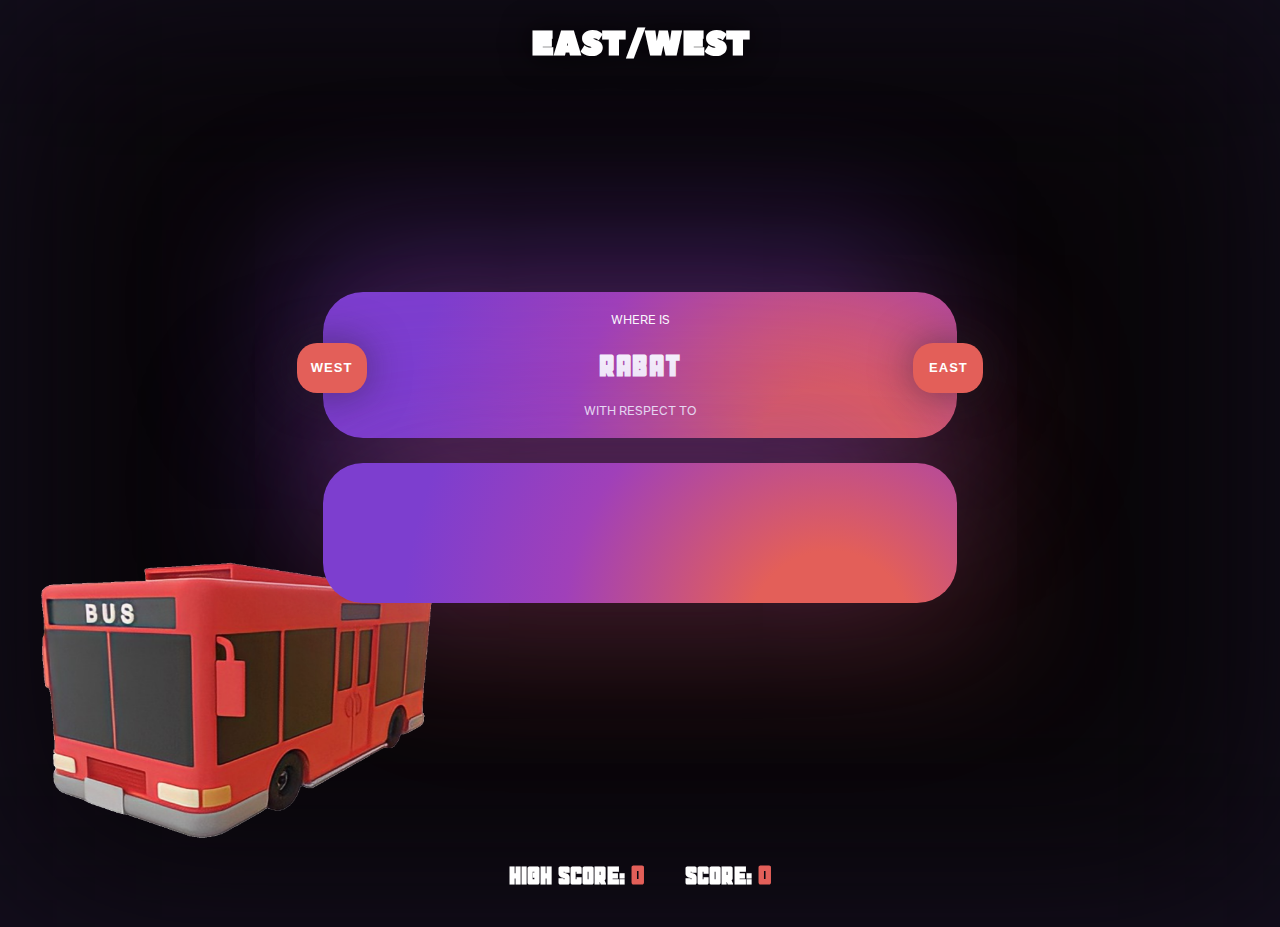
<file: Cities.html>
<!DOCTYPE html>
<html lang="en">
<head>
    <meta charset="UTF-8">
    <meta http-equiv="X-UA-Compatible" content="IE=edge">
    <meta name="viewport" content="width=device-width, initial-scale=1.0">
    <title>Cities</title>
    <link rel="stylesheet" href="style.css">
</head>
<body>
    <div class="top-container">
        <h1 class="title" id="nav-title" onclick="openindex()">East/West</h1>
    </div>
    <div class="g-main-container">
        <div class="mid-container" id="city-container">
            <div class="cb2-outer">
                <div class="west" id="west-container" onclick="clickwest()">
                    <h2 class="west-text">West</h2>
                </div>
                <div class="city-box" id="cb2">
                    <p class="rule-text-1">Where is</p>
                    <h2 class="city-name" id="cn2"></h2>
                    <p class="rule-text-2">with respect to</p>
                </div>
                <div class="east" id="east-container" onclick="clickeast()">
                    <h2 class="east-text">East</h2>
                </div>
            </div>
            <div class="city-box" id="cb1">
                <h2 class="city-name" id="cn1"></h2>
            </div>
        </div>
        <div class="game-over-container">
            <h2 class="game-over-text">Your Score: 0</h2>
            <p class="correct-text">This is the right answer</p>
            <div class="game-over-button-container">
                <button class="play-again" onclick="play()">Play Again</button>
                <div class="bottom-game-button-container">
                    <button class="home" onclick="openindex()">Home</button>
                    <button class="share" onclick="tweet()">Tweet</button>
                </div>
            </div>
        </div>
    </div>
    <div class="score-container">
        <div class="highscore">
            <h2 id="highscore-text">High Score: <span class="highscore-number">0</span></h2>
        </div>
        <div class="score">
            <h2 id="score-text">Score: <span class="score-number">0</span></h2>
        </div>
    </div>
    <div class="main-graphic-container" id="bus-container">
        <img src="images/bus.png" alt="bus" class="bus">
    </div>
    <div class="hearts-container">
        <div class="good-heart">
            <img src="images/dating-place.png" alt="heart" class="good-heart-img">
        </div>
        <div class="bad-heart">
            <img src="images/broken-heart.png" alt="heart break" class="bad-heart-img">
        </div>
    </div>
    <div class="hands-container">
        <div class="good-score-hands">
            <img src="images/victory.png" alt="peace hand" class="hand-1">
            <img src="images/hiphop.png" alt="hip hop hand" class="hand-2">
        </div>
        <div class="bad-score-hands">
            <img src="images/argh.png" alt="argh hand" class="hand-1">
            <img src="images/argh2.png" alt="argh hand" class="hand-2">
        </div>
    </div>

<!-- ******************************************************************* -->

<script>
    var city1 = document.getElementById("cn1");
    var city2 = document.getElementById("cn2");
    var scoretext = document.querySelector(".score-number");
    var highscoretext = document.querySelector(".highscore-number");
    var game_over_text = document.querySelector(".game-over-text");
    var correct_text = document.querySelector(".correct-text");
    var cl1, cl2, initial=1, temp, score=0, highscore=0;

    async function getLocation() {
        scoretext.innerText = 0;
        const response = await fetch("capitals.json");
        const cityData = await response.json();
        let index = Math.floor(Math.random()*cityData.length);
        if(initial == 1){
            city1.innerHTML=cityData[index].capital;
            initial=0;
            cl1=cityData[index].latlng[1];
            
            console.log("name1: " + cityData[index].capital);
            console.log("lat1: " + cityData[index].latlng[1]);
        }
        else{
            city2.innerHTML=cityData[index].capital;
            cl2=cityData[index].latlng[1];
           
            var rule = document.querySelector(".rule-text-2");
            rule.innerHTML = "with respect to";

            console.log("name2: " + cityData[index].capital);
            console.log("lat2: " + cityData[index].latlng[1]);
        }
    }
    window.addEventListener("DOMContentLoaded", ()=>{
        getLocation();
        getLocation();
    })

    function clickwest(){
        if(cl2 < cl1 || cl2 == cl1){
            city1.innerHTML=city2.innerHTML;
            cl1=cl2;
            getLocation();
            score++;
            scoretext.innerText = score;
        }
        else{
            document.body.classList.add("gameover");
            highscore = Math.max(highscore, score);
            
            if(score < highscore){
                document.body.classList.remove("good-score");
                document.body.classList.add("bad-score");
            }
            else{
                document.body.classList.remove("bad-score");
                document.body.classList.add("good-score");
            }
            game_over_text.innerHTML = "Your Score: " + score;
            correct_text.innerHTML = city2.innerHTML + " lies to the East of " + city1.innerHTML + "!";
            
            temp=score; score=0;
            scoretext.innerText = score;
            highscoretext.innerText = highscore;
        }
    }
    function clickeast(){
        if(cl2 > cl1 || cl2 == cl1){
            city1.innerHTML=city2.innerHTML;
            cl1=cl2;
            getLocation();
            score++;
            scoretext.innerText = score;
        }
        else{
            document.body.classList.add("gameover");
            highscore = Math.max(highscore, score);
            
            if(score < highscore){
                document.body.classList.remove("good-score");
                document.body.classList.add("bad-score");
            }
            else{
                document.body.classList.remove("bad-score");
                document.body.classList.add("good-score");
            }
            game_over_text.innerHTML = "Your Score: " + score;
            correct_text.innerHTML = city2.innerHTML + " lies to the West of " + city1.innerHTML + "!";
            
            temp=score; score=0;
            scoretext.innerText = score;
            highscoretext.innerText = highscore;
        }
    }
    
    function play(){
        document.body.classList.remove("gameover");
        document.body.classList.remove("good-score");
        document.body.classList.remove("bad-score");
        initial = 1;
        getLocation();
        getLocation(); 
    }
    function openindex(){
        window.open("index.html", "_self");
    }
    function tweet(){
        window.open("https://twitter.com/intent/tweet?hashtags=EastOrWest&text=" + "I scored " + temp + " in East Or West. Play to check your Geo skills 🌎🧐");
    }
</script>
</body>
</html>
</file>
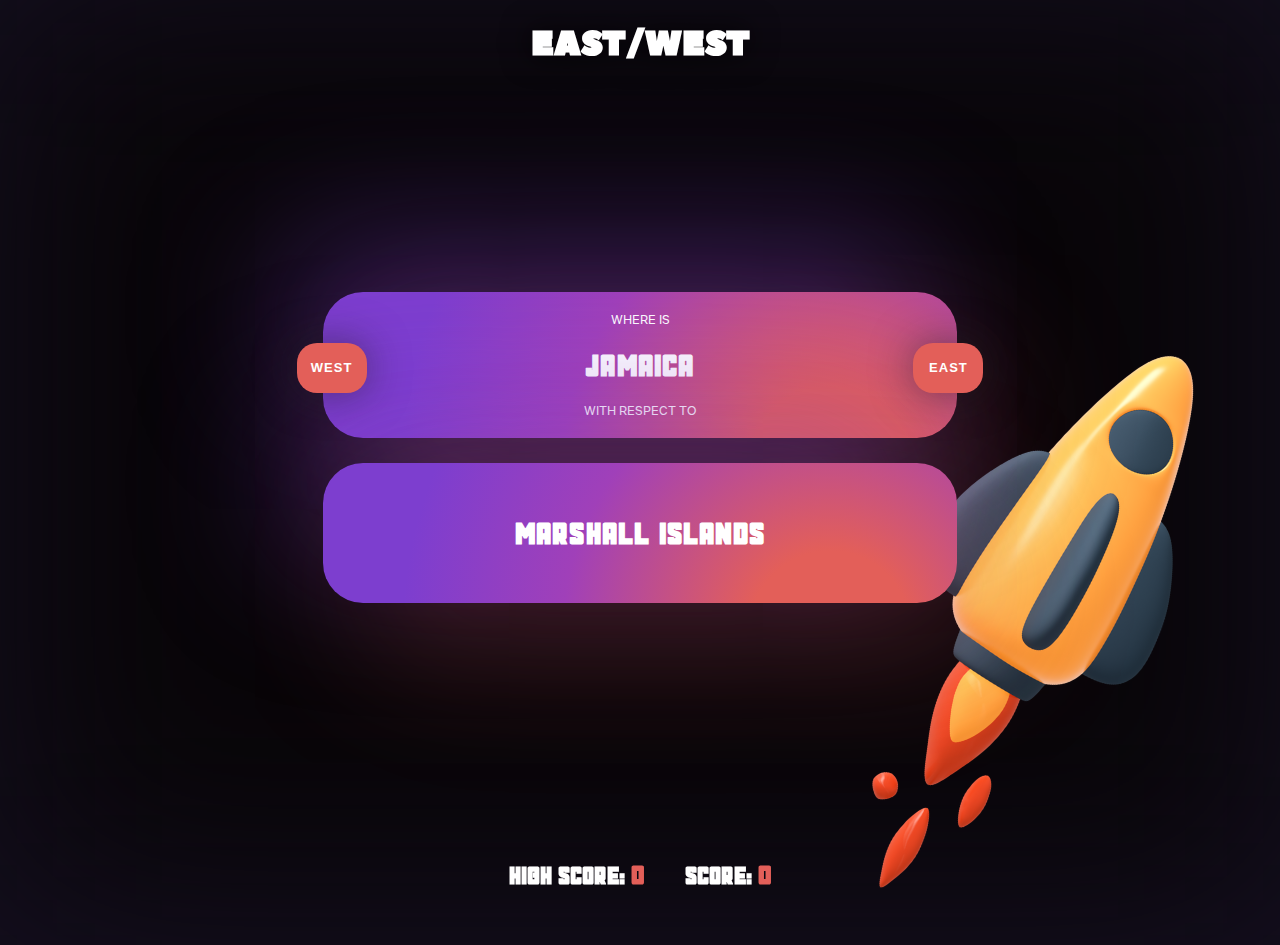
<file: Countries.html>
<!DOCTYPE html>
<html lang="en">
<head>
    <meta charset="UTF-8">
    <meta http-equiv="X-UA-Compatible" content="IE=edge">
    <meta name="viewport" content="width=device-width, initial-scale=1.0">
    <title>Countries</title>
    <link rel="stylesheet" href="style.css">
</head>
<body>
    <div class="top-container">
            <h1 class="title" id="nav-title" onclick="openindex()">East/West</h1>
    </div>
    <div class="g-main-container">
        <div class="mid-container" id="city-container">
            <div class="cb2-outer">
                <div class="west" id="west-container" onclick="clickwest()">
                    <h2 class="west-text">West</h2>
                </div>
                <div class="city-box" id="cb2">
                    <p class="rule-text-1">Where is</p>
                    <h2 class="city-name" id="cn2"></h2>
                    <p class="rule-text-2">with respect to</p>
                </div>
                <div class="east" id="east-container" onclick="clickeast()">
                    <h2 class="east-text">East</h2>
                </div>
            </div>
            <div class="city-box" id="cb1">
                <h2 class="city-name" id="cn1"></h2>
            </div>
        </div>
        <div class="game-over-container">
            <div class="go-upper-container">
                <h2 class="game-over-text">Your Score: 0</h2>
                <p class="correct-text">This is the right answer</p>
            </div>
            <div class="game-over-button-container">
                <div class="play-again" onclick="play()">
                    <button class="play-again-button">Play Again</button>
                </div>
                <div class="bottom-game-button-container">
                    <div class="home" onclick="openindex()">
                        <button class="home-button">Home</button>
                    </div>
                    <div class="share" onclick="tweet()">
                        <button class="share-button">Tweet</button>
                    </div>
                </div>
            </div>
        </div>
    </div>
    <div class="score-container">
        <div class="highscore">
            <h2 id="highscore-text">High Score: <span class="highscore-number">0</span></h2>
        </div>
        <div class="score">
            <h2 id="score-text">Score: <span class="score-number">0</span></h2>
        </div>
    </div>
    <div class="main-graphic-container" id="rocket-container">
        <img src="images/rocket.png" alt="rocket" class="rocket">
    </div>
    <div class="hearts-container">
        <div class="good-heart">
            <img src="images/dating-place.png" alt="heart" class="good-heart-img">
        </div>
        <div class="bad-heart">
            <img src="images/broken-heart.png" alt="heart break" class="bad-heart-img">
        </div>
    </div>
    <div class="hands-container">
        <div class="good-score-hands">
            <img src="images/victory.png" alt="peace hand" class="hand-1">
            <img src="images/hiphop.png" alt="hip hop hand" class="hand-2">
        </div>
        <div class="bad-score-hands">
            <img src="images/argh.png" alt="argh hand" class="hand-1">
            <img src="images/argh2.png" alt="argh hand" class="hand-2">
        </div>
    </div>

<!-- ******************************************************************* -->

<script>
    var city1 = document.getElementById("cn1");
    var city2 = document.getElementById("cn2");
    var scoretext = document.querySelector(".score-number");
    var highscoretext = document.querySelector(".highscore-number");
    var game_over_text = document.querySelector(".game-over-text");
    var correct_text = document.querySelector(".correct-text");
    var cl1=0, cl2=0, initial=1, temp, score=0, highscore=0;

    async function getLocation() {
        scoretext.innerText = 0;
        const response = await fetch("countries.json");
        const cityData = await response.json();
        let index = Math.floor(Math.random()*cityData.length);
        if(initial == 1){
            initial=0;
            city1.innerHTML=cityData[index].name;
            cl1 = Math.floor(cityData[index].latlng[1]);
            
            console.log("name1: " + cityData[index].name);
            console.log("lat1: " + cl1);
        }
        else{
            city2.innerHTML=cityData[index].name;
            cl2 = Math.floor(cityData[index].latlng[1]);
            
            var rule = document.querySelector(".rule-text-2");
            rule.innerHTML = "with respect to";

            console.log("name2: " + cityData[index].name);
            console.log("lat2: " + cl2); 
            if(cl2 <= cl1){
                console.log("west");
            }
            else{
                console.log("east");
            }
        }
    }
    window.addEventListener("DOMContentLoaded", ()=>{
        getLocation();
        getLocation();
    })

    var temp;

    function clickwest(){
        if(cl2 < cl1 || cl2 == cl1){
            city1.innerHTML=city2.innerHTML;
            cl1=cl2;
            getLocation();
            score++;
            scoretext.innerText = score;
        }
        else{
            document.body.classList.add("gameover");
            highscore = Math.max(highscore, score);
            
            if(score < highscore || score == 0){
                document.body.classList.remove("good-score");
                document.body.classList.add("bad-score");
            }
            else{
                document.body.classList.remove("bad-score");
                document.body.classList.add("good-score");
            }
            game_over_text.innerHTML = "Your Score: " + score;
            correct_text.innerHTML = city2.innerHTML + " lies to the East of " + city1.innerHTML + "!";
            
            temp=score; score=0;
            scoretext.innerText = "Score: " + score;
            highscoretext.innerText = highscore;
        }
    }
    function clickeast(){
        if(cl2 > cl1 || cl2 == cl1){
            city1.innerHTML=city2.innerHTML;
            cl1=cl2;
            getLocation();
            score++;
            scoretext.innerText = score;
        }
        else{
            document.body.classList.add("gameover");
            highscore = Math.max(highscore, score);

            if(score < highscore || score == 0){
                document.body.classList.remove("good-score");
                document.body.classList.add("bad-score");
            }
            else{
                document.body.classList.remove("bad-score");
                document.body.classList.add("good-score");
            }
            game_over_text.innerHTML = "Your Score: " + score;
            correct_text.innerHTML = city2.innerHTML + " lies to the West of " + city1.innerHTML + "!";

            temp=score; score=0;
            scoretext.innerText = "Score: " + score;
            highscoretext.innerText = highscore;
        }
    }
    
    function play(){
        document.body.classList.remove("gameover");
        document.body.classList.remove("good-score");
        document.body.classList.remove("bad-score");
        initial = 1;
        getLocation();
        getLocation(); 
    }
    function openindex(){
        window.open("index.html", "_self");
    }
    function tweet(){
        window.open("https://twitter.com/intent/tweet?hashtags=EastOrWest&text=" + "I scored " + temp + " in East Or West. Play to check your Geo skills 🌎🧐");
    }
</script>
</body>
</html>
</file>
<file: style.css>
@font-face {
    font-family: "netflixregular";
    src: url(NetflixSansRegular.ttf);
}
@font-face {
    font-family: "peacesans";
    src: url(PeaceSans-2eXe.ttf);
}
@font-face {
    font-family: "prospekt";
    src: url(Prospekt\ Regular.otf);
}
html{
    background: #140f1f;
}
body{
    margin: 0%;
    position: absolute;
    padding: 0px;
    overflow-x: hidden;
    overflow-y: hidden;
    width: 100vw;
    height: 100vh;
    color: white;
    font-family: Arial, Helvetica, sans-serif;
}
body::before{
    background: #080508;
    /* background: url("images/project_20210719_2149461-0.jpg"); */
    background-size: cover;
    background-repeat: no-repeat;
    background-attachment: fixed;
}
body::before {
    content: '';
    position: absolute;
    top: 0;
    right: 0;
    bottom: 0;
    left: 0;
    filter: blur(110px);
    z-index: -1;
  }
.main-container{
    width: 100%;
    height: 100vh;
    display: flex;
    flex-direction: column;
    justify-content: center;
    align-items: center;
}
.top-container{
    max-height: fit-content;
    width: 100vw;
    text-align: center;
    position: fixed;
    top: 0%;
    display: flex;
    justify-content: center;
    align-items: center;
}
#nav-title{
    -webkit-text-fill-color: white;
    background-clip: text;
    -webkit-background-clip: text;
    font-family: "peacesans";
    font-size: 35px;
    text-transform: uppercase;
    margin: 20px 0px 0px;
    text-shadow: 0px 0px 30px black;
    z-index: 99;
    user-select: none;
    -webkit-user-select: none;
}
.mid-container{
    margin-top: 25%;
    max-height: 70%;
    width: 100vw;
    display: flex;
    flex-direction: column;
    justify-content: center;
    align-items: center;
}
.first-container, .second-container{
    width: 100%;
    height: fit-content;
    min-height: 40%;
    display: flex;
    flex-direction: column;
    justify-content: center;
    align-items: center;
    margin-bottom: 15%;
}
.globe, .map{
    width: 240px;
    position: absolute;
}
.globe{
    left: -15%;
    top: 8%;
}
.map{
    width: 190px;
    left: -5%;
    top: 42%;
}
.mid-container-box{
    background: rgb(160,64,185);
    background: radial-gradient(circle at 80% 120%, rgba(227,95,89,1) 15%, rgba(160,64,185,1) 50%, #7d3ecf 80%);
    width: 80%;
    min-height: 70%;
    border-radius: 40px;
    display: flex;
    flex-direction: column;
    justify-content: center;
    align-items: center;
    padding: 10px 20px 20px;
    box-shadow: 40px 40px 150px 1px rgba(227,95,89,0.23), -40px -40px 150px 1px #7d3ecf71;
}
.mode-title{
    font-family: "prospekt";
    font-size: 30px;
    letter-spacing: 1.2px;
    margin: 0px 0px 10px;
    z-index: 3;
}
.mode-description{
    font-size: 15px;
    text-align: center;  
    z-index: 3;
}
.play-button, button{
    display: flex;
    justify-content: center;
    align-items: center;
    border: none;
    width: 70px;
    min-height: 50px;
    position: relative;
    bottom: 12%;
    background: white;
    border-radius: 20px;
    transition: all 0.3s ease;
    cursor: default;
    text-transform: uppercase;
    letter-spacing: 1px;
    background: white;
    z-index: 3;
}
.play-button{
    box-shadow: 0px 0px 100px 1px rgb(42, 15, 49);
}
.laptop-button{
    display: none;
}
.button-text{
    cursor: default;
    font-size: 14px;
    color: rgb(160,64,185);
    user-select: none;
    -webkit-user-select: none;
}
.bottom-container{
    display: none;
}
.show-footer .bottom-container{
    position: fixed;
    bottom: 0px;
    z-index: 5;
    text-align: center;
    background: radial-gradient(circle at 80% 120%, rgba(227,95,89,1) 15%, rgba(160,64,185,1) 50%, #7d3ecf 80%);
    width: 103%;
    border-top-left-radius: 50px;
    border-top-right-radius: 50px;
    box-shadow: 0px -10px 30px rgb(28, 28, 28, 0.5);
    display: flex;
    justify-content: center;
    align-items: center;
    height: 30px;
    transition: all 0.3s ease;
    animation: footer 0.2s 1 ease;
    -webkit-animation: footer 0.2s 1 ease;
}
@keyframes footer{
    0%{
        height: 0px;
    }
    100%{
        height: 30px;
    }
}
@-webkit-keyframes footer{
    0%{
        height: 0px;
    }
    100%{
        height: 30px;
    }
}
.up{
    margin: 5px;
    width: 16px;
}


/* contact menu */
.hide-contact .contact-menu-container{
    display: none;
}
.contact-menu-container{
    overflow-x: hidden;
    position: absolute;
    z-index: 4;
    bottom: -5%;
    background: radial-gradient(circle at 80% 120%, rgba(227,95,89,1) 15%, rgba(160,64,185,1) 50%, #7d3ecf 80%);
    height: 0vh;
    width: 103%;
    border-top-left-radius: 40px;
    border-top-right-radius: 40px;
    box-shadow: 0px -10px 30px rgb(28, 28, 28, 0.5);
    animation: slide-down 0.5s 1 ease;
    -webkit-animation: slide-down 0.5s 1 ease;
}
.show-contact .contact-menu-container{
    display: flex;
    flex-direction: column;
    justify-content: flex-start;
    align-items: center;
    height: 94vh;
    animation: slide-up 0.5s 1 ease;
    -webkit-animation: slide-up 0.5s 1 ease;
}
@keyframes slide-up{
    0%{
        height: 0vh;
    }
    100%{
        height: 94vh;
    }
}
@-webkit-keyframes slide-up{
    0%{
        height: 0vh;
    }
    100%{
        height: 94vh;
    }
}
@keyframes slide-down{
    0%{
        height: 94vh;
    }
    100%{
        height: 0vh;
    }
}
@-webkit-keyframes slide-down{
    0%{
        height: 94vh;
    }
    100%{
        height: 0vh;
    }
}
.show-contact #nav-title{
    text-shadow: none;
}
.show-contact .bottom-container{
    visibility: hidden;
}
.down-container{
    width: 100%;
    display: flex;
    justify-content: center;
    align-items: center;
}
.down{
    width: 18px;
    height: 18px;
    padding: 10px;
}
.about-container, .contact-options-container{
    display: none;
}
.show-contact-contents .about-container{
    display: flex;
    margin-top: 10px;
    width: 100%;
    height: fit-content;
    flex-direction: column;
    justify-content: center;
    align-items: center;
}
.show-contact-contents .about-container{
    animation: opacity 0.5s 1 ease;
    -webkit-animation: opacity 0.5s 1 ease;
}
.credit{
    font-size: 12px;
    text-transform: uppercase;
    text-align: center;
    letter-spacing: 1px;
}
.priyanshu{
    font-family: "peacesans";
    letter-spacing: 0.7px;
    font-size: 20px;
    margin-left: 5px;
    text-shadow: 0px 0px 50px rgb(104, 21, 160);
}
.boy{
    margin-top: 20px;
    width: 220px;
    filter: drop-shadow(0px 20px 100px rgb(255, 174, 0));
}
.show-contact-contents .contact-options-container{
    margin-top: 30px;
    display: flex;
    width: 100%;
    height: fit-content;
    flex-direction: column;
    justify-content: center;
    align-items: center;
}
.show-contact-contents .contact-options-container{
    animation: opacity 0.5s 1 ease;
    -webkit-animation: opacity 0.5s 1 ease;
}
@keyframes opacity{
    0%{
        opacity: 0;
        transform: translateY(-100px);
    }
    100%{
        opacity: 1;
        transform: translateY(0px);
    }
}
@-webkit-keyframes opacity{
    0%{
        opacity: 0;
        transform: translateY(-100px);
    }
    100%{
        opacity: 1;
        transform: translateY(0px);
    }
}
.contact-title{
    font-family: "peacesans";
    letter-spacing: 0.7px;
    font-size: 20px;
    text-transform: uppercase;
    text-shadow: 0px 0px 50px rgb(104, 21, 160);
    margin-bottom: 20px;
    z-index: 0;
}
.contact-icons-container{
    width: 40%;
    display: flex;
    justify-content: space-around;
    align-items: center;
}
.gmail, .linkedin{
    width: 100px;
    transition: all 0.3s ease;
}
.gmail{
    transform: rotate(10deg);
    /* filter: drop-shadow(0px 0px 20px rgba(0, 0, 0, 0.3));
    -webkit-filter: drop-shadow(0px 0px 30px rgba(0, 0, 0, 0.3)); */
}
.linkedin{
    transform: rotate(-10deg) translateY(5px);
    /* filter: drop-shadow(0px 0px 30px rgba(0, 0, 0, 0.3));
    -webkit-filter: drop-shadow(0px 0px 30px rgba(0, 0, 0, 0.3)); */
}







/* game */

.g-main-container{
    width: 100%;
    min-width: 100vw;
    max-width: 100vw;
    height: 100%;
    min-height: 100vh;
    max-height: 100vh;
    display: flex;
    flex-direction: column;
    justify-content: center;
    align-items: center;
}
#city-container{
    display: flex;
    flex-direction: column;
    justify-content: center;
    align-items: center;
    max-height: fit-content;
    margin-top: 15%;
}
.cb2-outer{
    display: flex;
    justify-content: center;
    align-items: center;
    max-width: 100%;
}
.city-box{
    background: rgb(160,64,185);
    background: radial-gradient(circle at 80% 120%, rgba(227,95,89,1) 15%, rgba(160,64,185,1) 50%, #7d3ecf 80%);
    min-height: 100px;
    max-height: fit-content;
    min-width: 60%;
    max-width: 60%;
    margin: 10px 10px 15px;
    color: white;
    text-align: center;
    padding: 20px 40px;
    border-radius: 40px;
    display: flex;
    flex-direction: column;
    justify-content: center;
    align-items: center;
    box-shadow: 40px 50px 150px 1px rgba(227,95,89,0.23), -40px -50px 150px 1px #7d3ecf69;
}
#cb2{
    min-width: 60vw;
    max-width: 60vw;
}
.city-name{
    font-family: "prospekt";
    margin: 0px;
    font-size: 30px;
    letter-spacing: 1.2px;
}
.west, .east{
    z-index: 2;
    position: absolute;
    background: #e35f59;
    margin: 10px;
    min-width: 70px;
    height: 50px;
    border-radius: 20px;
    display: grid;
    place-content: center;
    place-items: center;
    box-shadow: 0px 0px 40px rgb(28, 28, 28, 0.5);
}
.west-text, .east-text{
    letter-spacing: 1px;
    margin: auto;
    text-align: center;
    font-size: 13px;
    text-transform: uppercase;
}
#west-container{
    left: 0%;
}
#east-container{
    right: 0%;
}
.rule-text-1, .rule-text-2{
    font-family: "netflixregular";
    text-transform: uppercase;
    font-size: 12px;
    text-align: center;
    width: 80%;
}
.rule-text-1{
    margin-top: 0%;
    margin-bottom: 20px;
}
.rule-text-2{
    margin-bottom: 0%;
    margin-top: 20px;
}
.score-container{
    padding-left: 10px;
    position: fixed;
    bottom: 0%;
    width: 100%;
    display: flex;
    justify-content: space-between;
}
#highscore-text, #score-text{
    margin-bottom: 10px;
    font-family: "prospekt";
}
.highscore-number, .score-number{
    color: #e35f59;
    font-size: 26px;
}
#score-text{
    margin-right: 20px;
}
.main-graphic-container{
    width: 100vw;
    height: 100vh;
    display: flex;
    align-items: flex-start;
    position: absolute;
    z-index: -1;
}
#rocket-container{
    justify-content: flex-end;
    overflow-x: hidden;
    top: 5%;
}
.rocket{
    padding-right: 10%;
    width:180px;
    transform: rotate(20deg)
}
#bus-container{
    justify-content: flex-end;
    top: 3%;
    left: -3%;
}
.bus{
    width: 300px;
    height: 280px;
}










/* game over */

.gameover .main-graphic-container{
    display: none;
}
.game-over-container{
    display: none;
}
.gameover #city-container{
    display: none;
}
.gameover .game-over-container{
    background: radial-gradient(circle at 80% 120%, rgba(227,95,89,1) 15%, rgba(160,64,185,1) 50%, #7d3ecf 80%);
    /* margin-bottom: 70px; */
    min-height: 100px;
    max-height: fit-content;
    min-width: 60%;
    max-width: 80%;
    color: white;
    text-align: center;
    padding: 20px 25px 20px;
    border-radius: 40px;
    box-shadow: 40px 40px 150px 1px rgba(227,95,89,0.3), -40px -60px 150px 1px #7d3ecf60;
    display: flex;
    flex-direction: column;
    justify-content: center;
    align-items: center;
}
.go-upper-container{
    display: flex;
    flex-direction: column;
    justify-content: center;
    align-items: center;
}
.game-over-text{
    margin: 5px 0px 15px;
    font-family: "prospekt";
    font-size: 30px;
}
.correct-text{
    margin: 20px 0px 30px;
}
.game-over-button-container{
    display: flex;
    flex-direction: column;
    justify-content: center;    
    min-width: 80%;
    height: fit-content;
}
.bottom-game-button-container{
    display: flex;
    justify-content: space-between;
    align-items: center;
}
.play-again, .share, .home{
    display: flex;
    justify-content: center;
    align-items: center;
}
.play-again-button, .share-button, .home-button{
    background: white;
    color: rgb(160,64,185);
    border-radius: 25px;
    width: 100%;
    min-height: 40px;
    line-height: 40px;
    text-transform: uppercase;
    font-size: 13px;
    letter-spacing: 1px;
}
.share{
    width: 50%;
    margin: 5px 0px 0px 5px;
    /* background-color: rgba(0, 195, 255, 0.116); */
}
.home{
    width: 50%;
    margin: 5px 5px 0px 0px;
    /* background-color: rgba(255, 217, 0, 0.342); */
}
.play-again{
    width: 100%;
    margin-top: 10px;
    margin-bottom: 10px;
    /* background-color: rgba(255, 0, 0, 0.336); */
}
.gameover .score{
    display: none;
}
.gameover .score-container{
    justify-content: center;
}

.hearts-container{
    display: none;
    z-index: -1;
}
.good-score .hearts-container{
    display: block;
    position: absolute;
    top: 10%;
    width: 100%;
}
.good-heart{
    display: none;
}
.good-score .good-heart{
    display: flex;
    justify-content: center;
    align-items: center;
    width: 100%;
}
.good-heart-img{
    width: 200px;
}
.bad-score .hearts-container{
    display: block;
    position: absolute;
    top: 10%;
    width: 100%;
}
.bad-heart{
    display: none;
}
.bad-score .bad-heart{
    display: flex;
    justify-content: center;
    align-items: center;
    width: 100%;
}
.bad-heart-img{
    width: 200px;
}


.hands-container{
    display: none;
}
.good-score .hands-container{
    display: block;
    position: absolute;
    bottom: -3%;
    width: 100%;
}
.good-score-hands{
    display: none;
}
.good-score .good-score-hands{
    display: flex;
    justify-content: space-between;
    align-items: center;
    width: 100%;
}
.good-score-hands img{
    width: 110px;
}
.hand-1{
    margin-left: 8%;
    transform: rotate(-10deg) translateY(10px);
}
.hand-2{
    margin-right: 5%;
}
.bad-score .hands-container{
    display: block;
    position: absolute;
    bottom: -3%;
    width: 100%;
}
.bad-score-hands{
    display: none;
}
.bad-score .bad-score-hands{
    display: flex;
    justify-content: space-between;
    align-items: center;
    width: 100%;
}
.bad-score-hands img{
    width: 110px;
}










@media only screen and (max-width: 350px){
    .mode-title{
        text-shadow: 0px 0px 100px black;
    }
    .globe{
        width: 150px;
        left: -10%;
        top: 7%;
    }
    .map{
        width: 120px;
        left: 0%;
        top: 45%;
    }
}
@media only screen and (min-width: 351px) and (max-width: 400px) and (max-height: 725px){
    #west-container{
        left: 15%;
    }
    #east-container{
        right: 15%;
    }
    #cn1, #cn2{
        font-size: 30px;
    }
    .globe{
        width: 200px;
        left: -10%;
    }
    .map{
        width: 160px;
        left: -5%;
    }
}
/* @media only screen and (min-width: 351px) and (max-width: 400px) and (min-height: 726){
    #west-container{
        left: 15%;
    }
    #east-container{
        right: 15%;
    }
    #cn1, #cn2{
        font-size: 30px;
    }
    .globe{
        width: 200px;
        left: -10%;
        top: 40%;
    }
    .map{
        width: 160px;
        left: -5%;
    }
} */
@media only screen and (min-width: 401px) and (max-width: 499px){
    .globe{
        width: 250px;
        top: 3%;
    }
    .map{
        width: 200px;
        top: 40%;
    }
}
@media only screen and (min-width: 500px) and (max-width: 619px){
    .globe{
        width: 350px;
        top: 0%;
        left: -10%;
    }
    .map{
        width: 300px;
        left: -5%;
        top: 38%;
    }
    .west, .east{
        z-index: 2;
        position: relative;
        background: #e35f59;
        margin: 10px;
        min-width: 70px;
        height: 50px;
        border-radius: 20px;
        display: grid;
        place-content: center;
        place-items: center;
        box-shadow: 0px 0px 40px rgb(28, 28, 28, 0.5);
    }
    .west-text, .east-text{
        letter-spacing: 1px;
        margin: auto;
        text-align: center;
        font-size: 13px;
        text-transform: uppercase;
    }
    #west-container{
        left: 10%;
    }
    #east-container{
        right: 10%;
    }
}
@media only screen and (min-width: 620px) and (max-width: 767px){ 
    .globe{
        width: 370px;
        left: -10%;
        top: -2%;
    }
    .map{
        width: 320px;
        top: 35%;
        left: -2%;
    }
    .mid-container{
        margin-top: 20%;
    }
    .first-container{
        margin-bottom: 15%;
    }
}
@media only screen and (min-width: 768px) and (max-width: 949px){
    .globe{
        width: 400px;
        left: -10%;
        top: 0%;
    }
    .map{
        width: 330px;
        left: -2%;
        top: 40%;
    }
    .first-container{
        margin-bottom: 12%;
    }
    #index-mid-container{
        margin-top: 25%;
    }
}
@media only screen and (min-width: 950px) and (max-width: 1159px){
    .globe{
        width: 450px;
        left: -10%;
        top: 0%;
    }
    .map{
        width: 380px;
        left: -2%;
        top: 40%;
    }
    .first-container{
        margin-bottom: 12%;
    }
    #index-mid-container{
        margin-top: 25%;
    }
}
@media only screen and (min-width: 1160px){
    #nav-title{
        max-width: fit-content;
        cursor: pointer;
    }
    #country-play-button{
        margin-bottom: 0%;
    }
    .mid-container{
        margin-top: 4%;
        max-height: 70%;
        min-height: 60vh;
        max-width: 90vw;
        min-width: 90vw;
        display: flex;
        flex-direction: row;
        justify-content: center;
        align-items: center;
        padding: 30px;
        flex-wrap: wrap;
    }
    .first-container, .second-container{
        width: fit-content;
        min-height: fit-content;
        max-height: 50vh;
        display: flex;
        flex-direction: column;
        justify-content: center;
        align-items: center;
        margin: 20px;
    }
    .mid-container-box{
        min-height: 20vh;
        max-height: 30vh;
        padding-top: 10%;
        padding-bottom: 10%;
        padding-left: 20px;
        padding-right: 20px;
        justify-content: flex-end;
        box-shadow: 40px 40px 150px 1px rgba(227,95,89,0.3), -40px -40px 150px 1px #7d3ecf8c;
    }
    .globe{
        width: 500px;
        top: -4%;
        left: -2%;
        transition: all 0.5s ease;
    }
    .map{
        width: 430px;
        left: 45%;
        top: -2%;
        transition: all 0.5s ease;
    }
    .first-container:hover .globe{
        transform: scale(1.1) rotate(-20deg) translateY(-10px);
    }
    .second-container:hover .map{
        transform: translateX(50%);
    }
    .second-container:hover #capital-title{
        transform: translateX(-70%);
    }
    .first-container:hover #country-title{
        transform: scale(1.05) translateX(-5px);
    }
    .mode-title{
        width: 100%;
        text-align: right;
        margin-bottom: 40px;
        font-size: 40px;
        transition: all 0.5s ease;
    }
    .button-rc{
        width: fit-content;
        height: 40px;
        right: 8%;
    }
    .laptop-button{
        display: flex;
        cursor: pointer;
        transition: all 0.3s ease;
        position: absolute; 
        bottom: 23%;
    }
    .mobile-button{
        display: none;
    }
    .play-button:hover{
        transform: scale(1.1);
    }
    .bottom-container{
        cursor: pointer;
        max-width: 50vw;
    }
    .bottom-container:hover{
        height: 40px;
        /* border-top-left-radius: 30px; */
        /* border-top-right-radius: 30px; */
    }
    .down-container{
        cursor: pointer;
    }
    .boy{
        width: 150px;
    }
    .contact-menu-container{
        max-width: 50vw;
    }
    .gmail, .linkedin{
        cursor: pointer;
        filter: drop-shadow(0px 0px 0px rgb(0, 0, 0, 0));
        -webkit-filter: drop-shadow(0px 0px 0px rgb(0, 0, 0, 0));
    }
    .gmail:hover{
        transform: scale(1.05) rotate(-10deg);
    }
    .linkedin:hover{
        transform: scale(1.05) rotate(10deg);
    }
    #city-container{
        margin: 0%;
        display: flex;
        flex-direction: column;
        justify-content: center;
        align-items: center;
        max-height: fit-content;
    }
    .city-name{
        font-size: 30px;
    }
    .cb2-outer{
        min-width: 55%;
        max-width: 55%;
    }
    #cb2{
        min-width: 80%;
        max-width: 80%;
        padding-right: 10%;
        padding-left: 10%;
    }
    #cb1{
        min-width: 35%;
        max-width: 35%;
        padding-right: 10%;
        padding-left: 10%;
    }
    .rocket{
        width: 250px;
    }
    .west, .east{
        z-index: 2;
        position: relative;
        background: #e35f59;
        margin: 10px;
        min-width: 70px;
        height: 50px;
        border-radius: 20px;
        display: grid;
        place-content: center;
        place-items: center;
        box-shadow: 0px 0px 40px rgb(28, 28, 28, 0.5);
    }
    .west-text, .east-text{
        letter-spacing: 1px;
        margin: auto;
        text-align: center;
        font-size: 13px;
        text-transform: uppercase;
    }
    #west-container{
        left: 10%;
    }
    #east-container{
        right: 10%;
    }
    .east, .west{
        cursor: pointer;
        transition: all 0.5s ease;
    }
    .east:hover{
        transform: translateX(10px);
    }
    .west:hover{
        transform: translateX(-10px);
    }
    .score-container{
        justify-content: center;
    }
    .highscore, .score{
        margin-right: 20px;
        margin-left: 20px;
    }
    .gameover .game-over-container{
        display: flex;
        min-height: fit-content;
        min-width: 30%;
        max-width: fit-content;
    }
    .play-again-button, .share-button, .home-button{
        background: transparent;
        border: 2px solid white;
        color: white;
        border-radius: 25px;
        min-height: 40px;
        line-height: 40px;
        text-transform: uppercase;
        font-size: 13px;
        letter-spacing: 1px;
        cursor: pointer;
        transition: all 0.3s ease;
    }
    .play-again-button:hover, .share-button:hover, .home-button:hover{
        background: white;
        color: rgb(160,64,185);
        box-shadow: 0px 0px 100px 1px rgb(42, 15, 49, 0.3);
    }
    .main-graphic-container{
        align-items: flex-end;
    }
    #bus-container{
        justify-content: flex-start;
    }
    .bus{
        margin-left: 50px;
        margin-bottom: 40px;
        width: 450px;
        height: 400px;
    }
}
</file>
